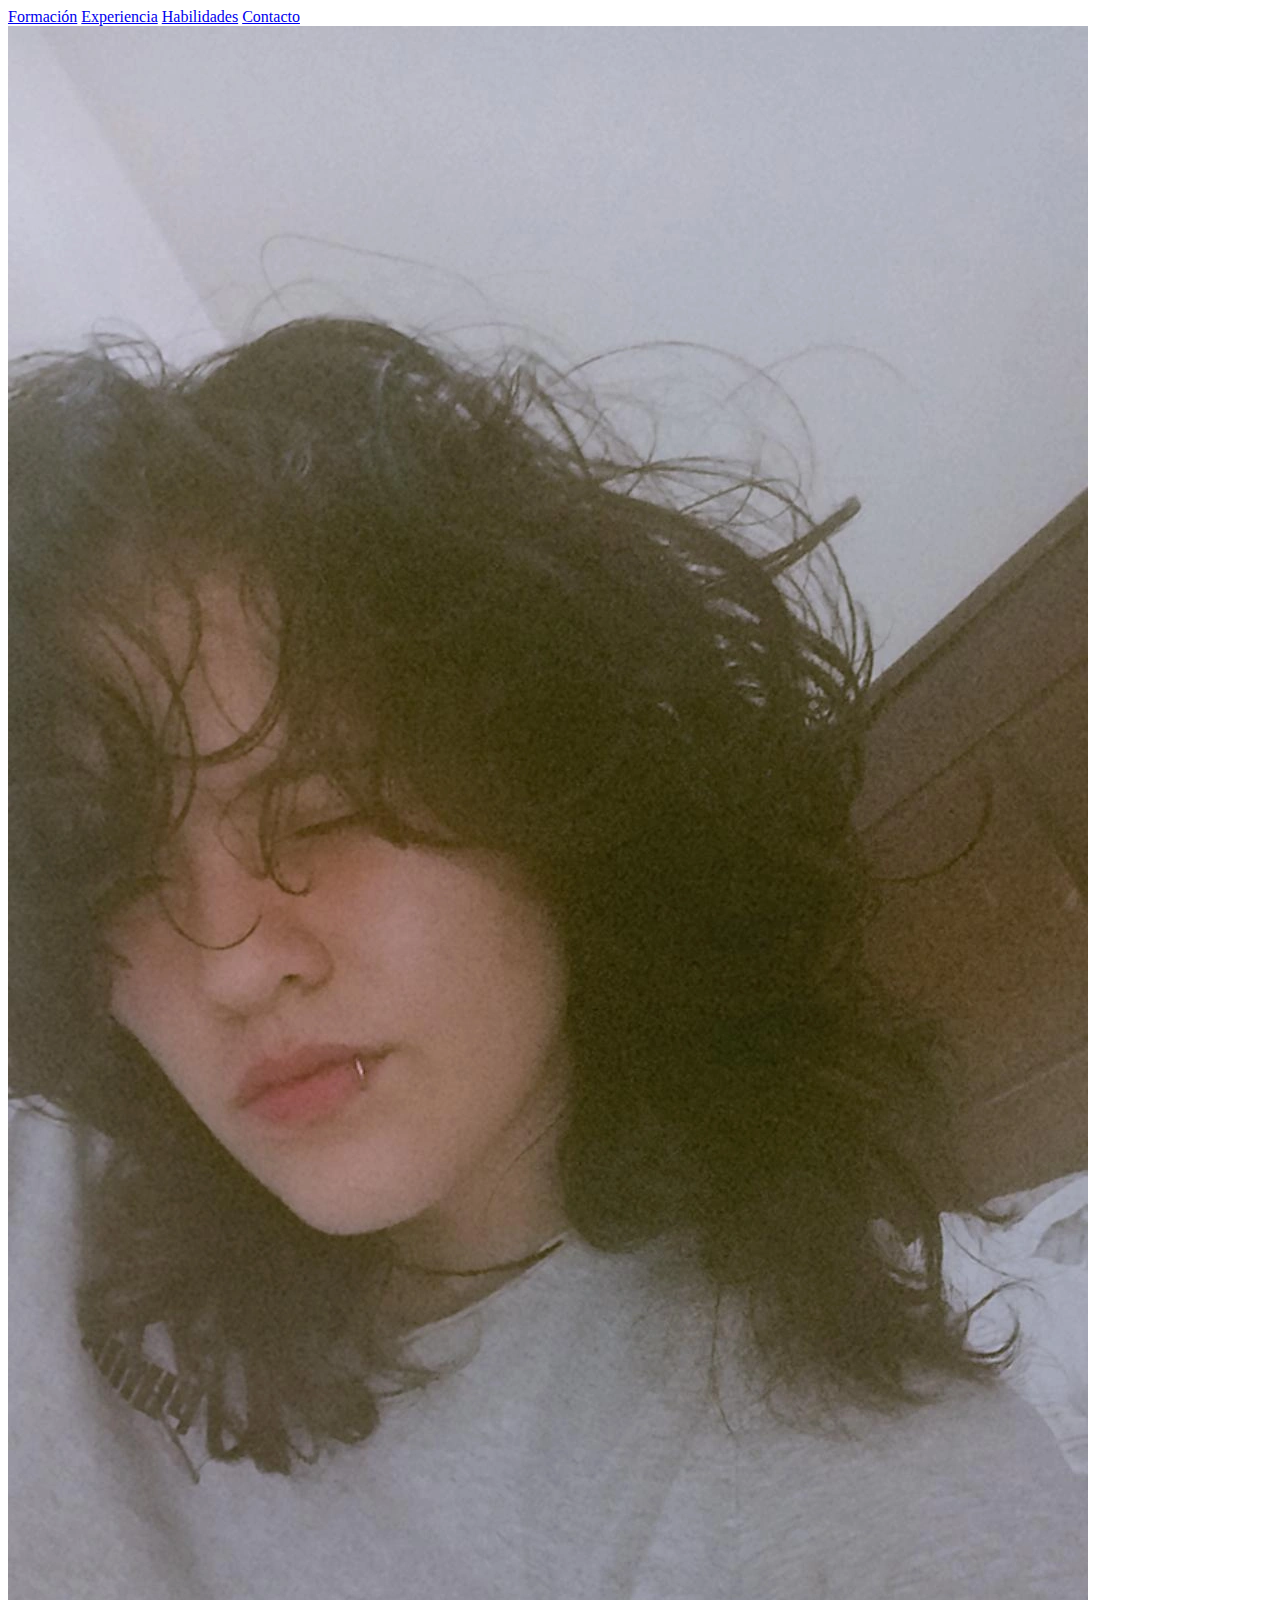
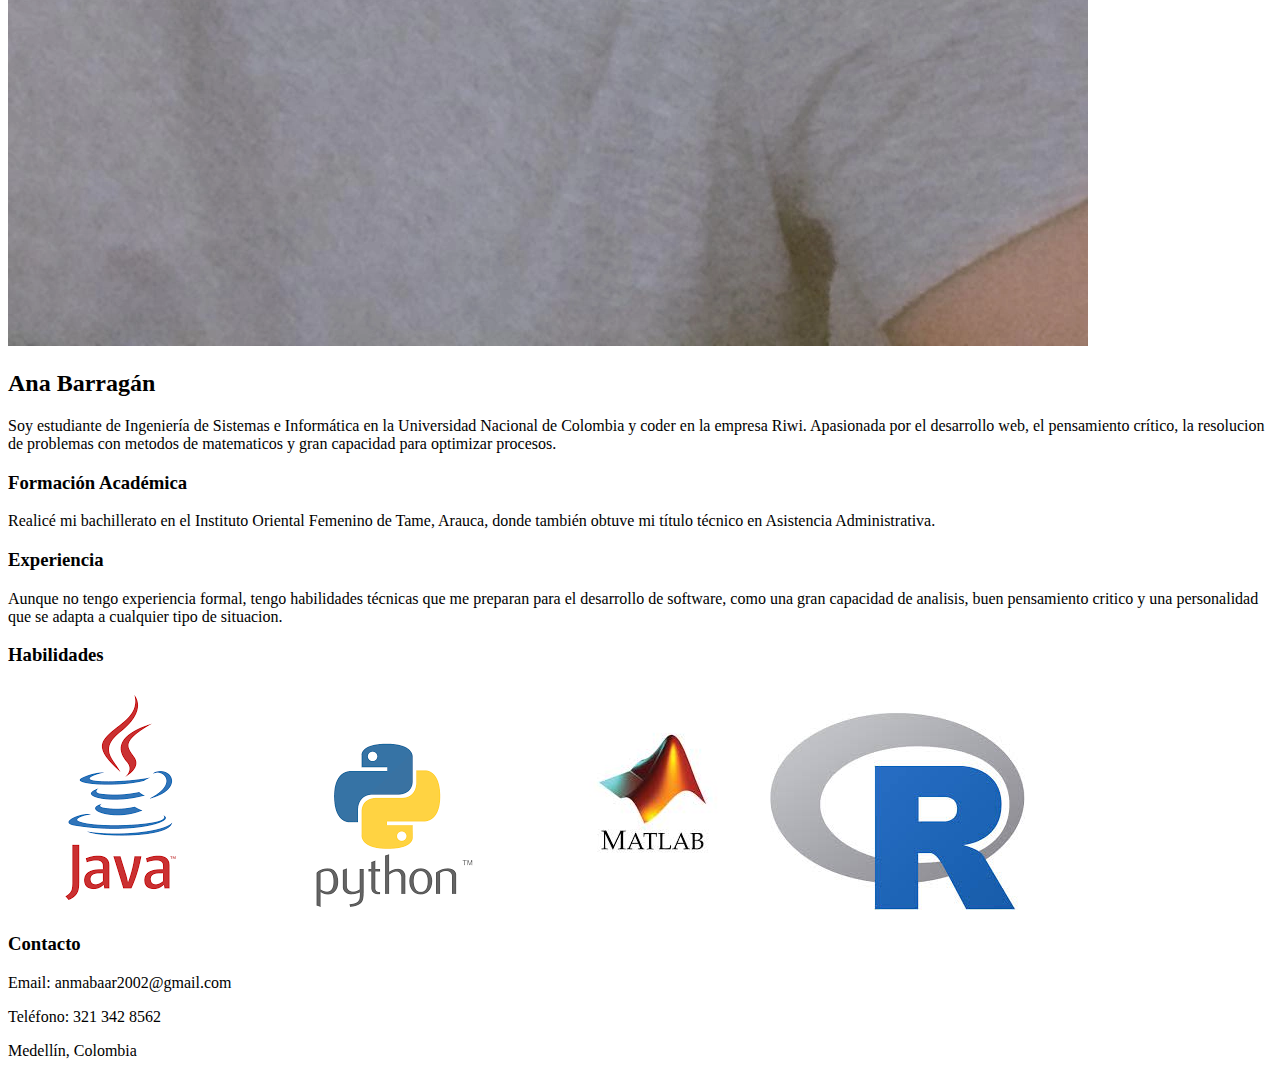
<file: index.html>
<!DOCTYPE html>
<html lang="es">
<head>
  <meta charset="UTF-8" />
  <meta name="viewport" content="width=device-width, initial-scale=1.0" />
  <title>Ana Space</title>
  <link rel="stylesheet" href="style.css" />
</head>
<body>
  <!-- Menú lateral fijo -->
  <nav class="menu-fijo">
    <a href="#Formacion">Formación</a>
    <a href="#Experiencia">Experiencia</a>
    <a href="#Habilidades">Habilidades</a>
    <a href="#Contacto">Contacto</a>
  </nav>

  <main class="contenedor">
    <aside class="perfil">
      <img src="imagenes/IMG_20250311_081916_586.jpg" alt="Yo toda linda" />
      <h2>Ana Barragán</h2>
      <p>Soy estudiante de Ingeniería de Sistemas e Informática en la Universidad Nacional de Colombia y coder
        en la empresa Riwi. 
        Apasionada por el desarrollo web, el pensamiento crítico, la resolucion de problemas con metodos de
        matematicos y gran capacidad para optimizar procesos.</p>
    </aside>

    <section class="contenido">
      <section id="Formacion">
        <h3>Formación Académica</h3>
        <p>Realicé mi bachillerato en el Instituto Oriental Femenino de Tame, Arauca, donde también 
            obtuve mi título técnico en Asistencia Administrativa.</p>
      </section>

      <section id="Experiencia">
        <h3>Experiencia</h3>
        <p>Aunque no tengo experiencia formal, tengo 
            habilidades técnicas que me preparan para el desarrollo de software, como una gran capacidad 
            de analisis, buen pensamiento critico y una personalidad que se adapta a cualquier
            tipo de situacion.</p>
      </section>

      <section id="Habilidades">
        <h3>Habilidades</h3>
        <div class="habilidades">
          <img src="imagenes/java.png" alt="Java" />
          <img src="imagenes/python.png" alt="Python" />
          <img src="imagenes/mathlab.jpeg" alt="Matlab" />
          <img src="imagenes/r.jpeg" alt="R" />
        </div>
      </section>

      <section id="Contacto">
        <h3>Contacto</h3>
        <p>Email: anmabaar2002@gmail.com</p>
        <p>Teléfono: 321 342 8562</p>
        <p>Medellín, Colombia</p>
      </section>
    </section>
  </main>
</body>
</html>
</file>
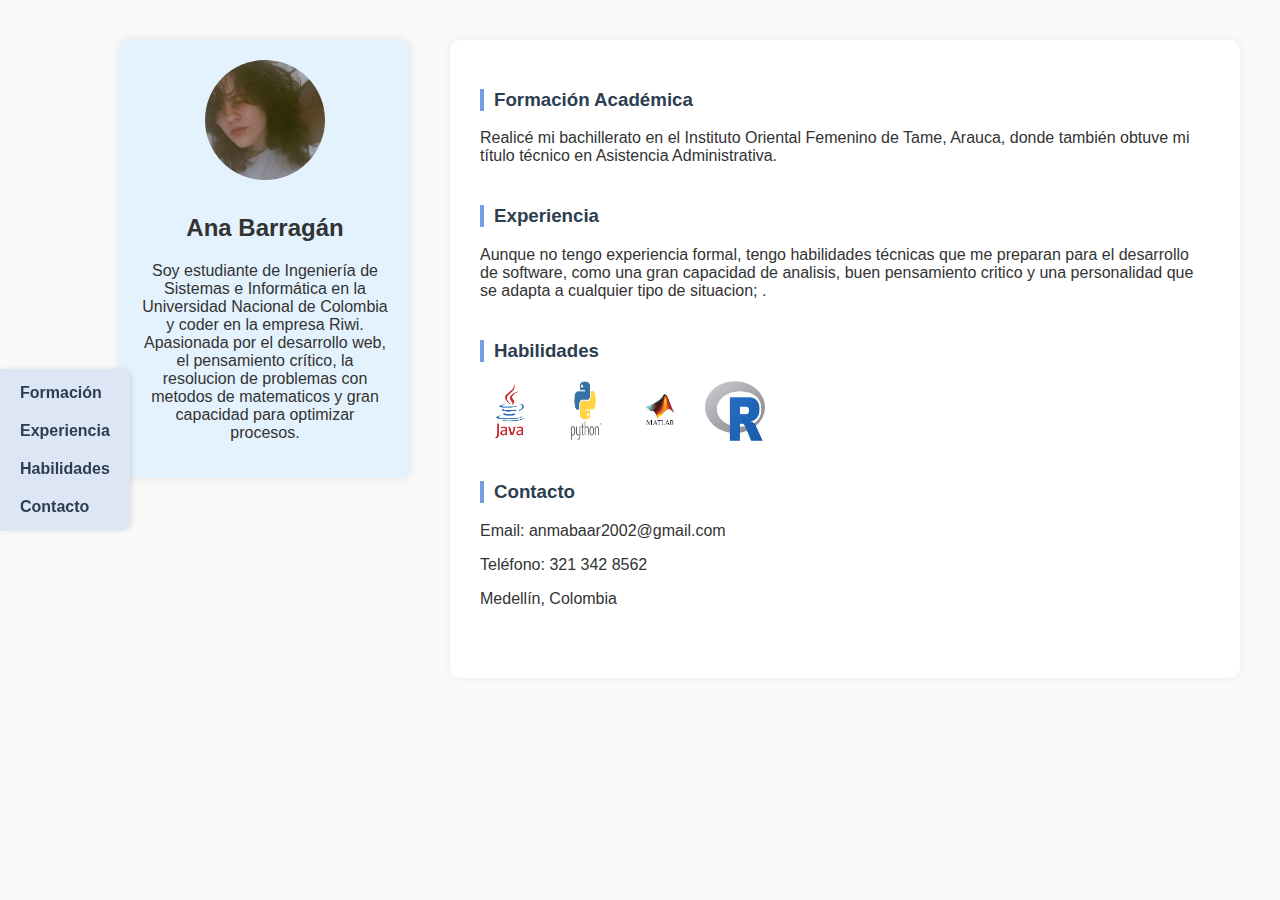
<file: Hoja de vida/html y css/index.html>
<!DOCTYPE html>
<html lang="es">
<head>
  <meta charset="UTF-8" />
  <meta name="viewport" content="width=device-width, initial-scale=1.0" />
  <title>Ana Space</title>
  <link rel="stylesheet" href="style.css" />
</head>
<body>
  <!-- Menú lateral fijo -->
  <nav class="menu-fijo">
    <a href="#Formacion">Formación</a>
    <a href="#Experiencia">Experiencia</a>
    <a href="#Habilidades">Habilidades</a>
    <a href="#Contacto">Contacto</a>
  </nav>

  <main class="contenedor">
    <aside class="perfil">
      <img src="/IMG_20250311_081916_586.jpg" alt="Yo toda linda" />
      <h2>Ana Barragán</h2>
      <p>Soy estudiante de Ingeniería de Sistemas e Informática en la Universidad Nacional de Colombia y coder
        en la empresa Riwi. 
        Apasionada por el desarrollo web, el pensamiento crítico, la resolucion de problemas con metodos de
        matematicos y gran capacidad para optimizar procesos.</p>
    </aside>

    <section class="contenido">
      <section id="Formacion">
        <h3>Formación Académica</h3>
        <p>Realicé mi bachillerato en el Instituto Oriental Femenino de Tame, Arauca, donde también 
            obtuve mi título técnico en Asistencia Administrativa.</p>
      </section>

      <section id="Experiencia">
        <h3>Experiencia</h3>
        <p>Aunque no tengo experiencia formal, tengo 
            habilidades técnicas que me preparan para el desarrollo de software, como una gran capacidad 
            de analisis, buen pensamiento critico y una personalidad que se adapta a cualquier
            tipo de situacion; .</p>
      </section>

      <section id="Habilidades">
        <h3>Habilidades</h3>
        <div class="habilidades">
          <img src="/imagenes/java.png" alt="Java" />
          <img src="/imagenes/python.png" alt="Python" />
          <img src="/imagenes/mathlab.jpeg" alt="Matlab" />
          <img src="/imagenes/r.jpeg" alt="R" />
        </div>
      </section>

      <section id="Contacto">
        <h3>Contacto</h3>
        <p>Email: anmabaar2002@gmail.com</p>
        <p>Teléfono: 321 342 8562</p>
        <p>Medellín, Colombia</p>
      </section>
    </section>
  </main>
</body>
</html>
</file>
<file: style.css>

</file>
<file: Hoja de vida/html y css/style.css>
/* Reset básico */
body {
    margin: 0;
    font-family: 'Segoe UI', sans-serif;
    background: #f9f9f9;
    color: #333;
  }
  
  /* Menú lateral fijo */
  .menu-fijo {
    position: fixed;
    left: 0;
    top: 50%;
    transform: translateY(-50%);
    background-color: #dce6f5;
    padding: 10px;
    border-radius: 0 10px 10px 0;
    display: flex;
    flex-direction: column;
    gap: 10px;
    box-shadow: 2px 0 5px rgba(0,0,0,0.1);
  }
  
  .menu-fijo a {
    text-decoration: none;
    color: #2c3e50;
    font-weight: bold;
    padding: 5px 10px;
    border-radius: 5px;
    transition: background 0.2s;
  }
  
  .menu-fijo a:hover {
    background-color: #b0c9f7;
  }
  
  /* Layout principal */
  .contenedor {
    display: flex;
    padding: 40px 40px 40px 120px;
    gap: 40px;
  }
  
  /* Perfil */
  .perfil {
    flex: 0 0 250px;
    background-color: #e3f2fd;
    padding: 20px;
    border-radius: 10px;
    text-align: center;
    height: fit-content;
    box-shadow: 0 0 10px rgba(0, 0, 0, 0.1);
  }
  
  .perfil img {
    width: 120px;
    height: 120px;
    clip-path: circle(50%);
    object-fit: cover;
    margin-bottom: 10px;
  }
  
  /* Contenido */
  .contenido {
    flex: 1;
    background-color: #ffffff;
    padding: 30px;
    border-radius: 10px;
    box-shadow: 0 0 10px rgba(0, 0, 0, 0.05);
  }
  
  .contenido section {
    margin-bottom: 40px;
  }
  
  .contenido h3 {
    border-left: 4px solid #769de4;
    padding-left: 10px;
    color: #2c3e50;
  }
  
  /* Habilidades */
  .habilidades {
    display: flex;
    flex-wrap: wrap;
    gap: 15px;
  }
  
  .habilidades img {
    width: 60px;
    height: 60px;
    transition: transform 0.3s ease;
  }
  
  .habilidades img:hover {
    transform: scale(1.1);
  }
  
  /* Responsive */
  @media (max-width: 768px) {
    .contenedor {
      flex-direction: column;
      padding: 20px;
    }
  
    .menu-fijo {
      position: static;
      flex-direction: row;
      justify-content: space-around;
      transform: none;
      border-radius: 0;
      padding: 10px;
    }
  
    .perfil, .contenido {
      width: 100%;
    }
  }
</file>
